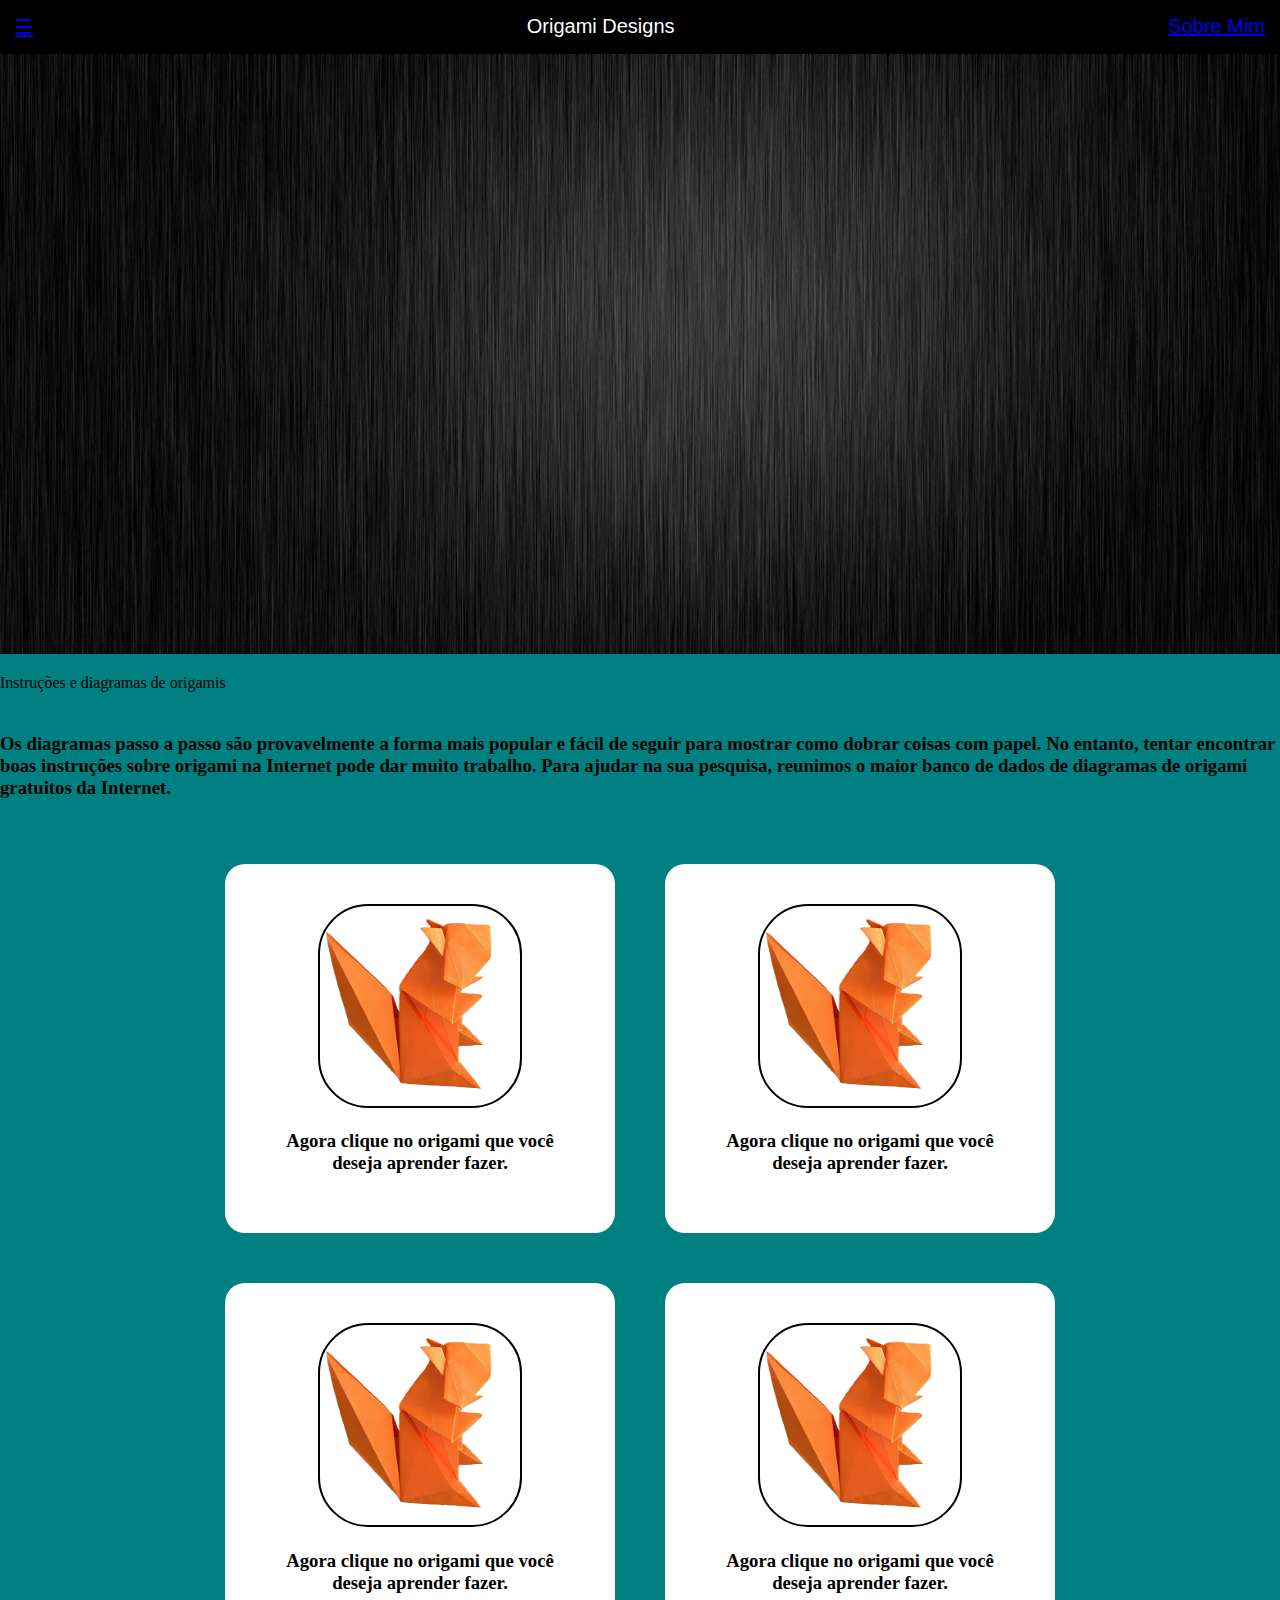
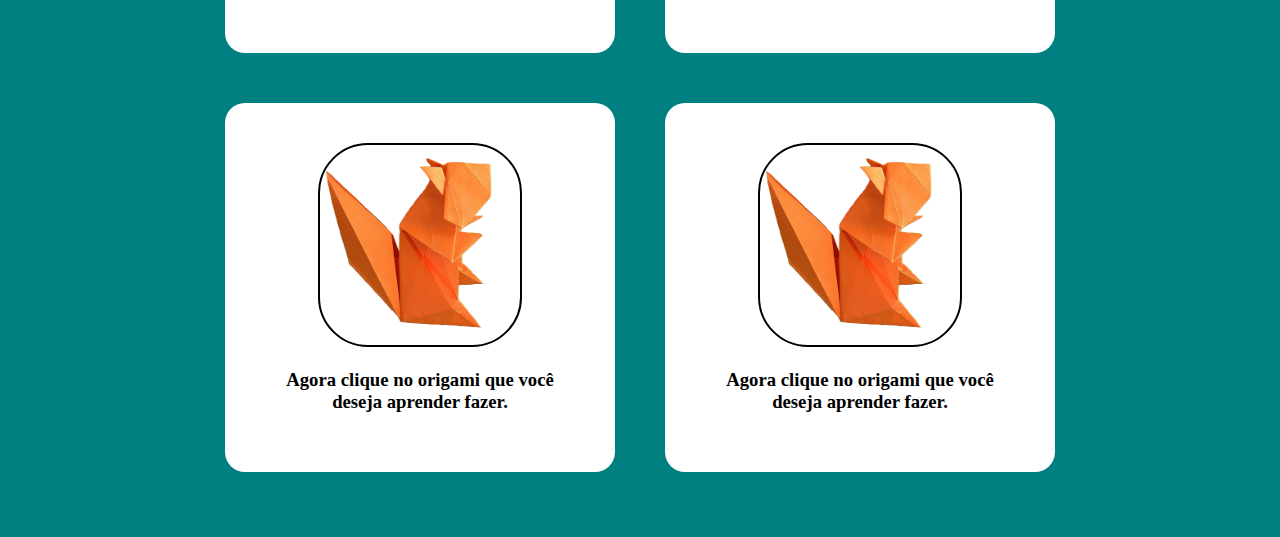
<file: index.html>
<!DOCTYPE html>
<html lang="pt">
<head>
    <meta charset="UTF-8">
    <meta http-equiv="X-UA-Compatible" content="IE=edge">
    <meta name="viewport" content="width=device-width, initial-scale=1.0">
    <title>Projetos de origami</title>
    <link rel="stylesheet" href="styles.css">
</head>
<body>
   <div class="header">
      <div class="menu">
         <div><a href="#">☰</a></div>
         <div>Origami Designs</div>
         <div><a href="aboutme.html">Sobre Mim</a></div>
      </div>
   </div>
   <div class="bodyimg">
      <img src="main2.jpg" height="600px" width="100%">
      <p>Instruções e diagramas de origamis</p>
      <h3><br>
         Os diagramas passo a passo são provavelmente a forma
         mais popular e fácil de seguir para mostrar como
         dobrar coisas com papel. No entanto, tentar encontrar
         boas instruções sobre origami na Internet pode dar 
         muito trabalho. Para ajudar na sua pesquisa, reunimos
         o maior banco de dados de diagramas de origami gratuitos
         da Internet.
      </h3>
   </div>
   <div class="grid">
      <div class="origami">
         <center>
         <a href="https://pt.wikihow.com/Fazer-um-Origami-Fácil">
         <img src="origami1.png" width=200px" height="200px"> </a>

         <h3> Agora clique no origami que você deseja aprender fazer.</h3>
         </center>
      </div>   
      <div class="origami">
         <center>
         <a href="https://pt.wikihow.com/Fazer-um-Origami-Fácil">
         <img src="origami1.png" width="200px" height="200px"> </a>

         <h3> Agora clique no origami que você deseja aprender fazer.</h3>
         </center>
      </div>   
      <div class="origami">
         <center>
         <a href="https://pt.wikihow.com/Fazer-um-Origami-Fácil">
         <img src="origami1.png" width="200px" height="200px"> </a>

         <h3> Agora clique no origami que você deseja aprender fazer.</h3>
         </center>
      </div>   
      <div class="origami">
         <center>
         <a href="https://pt.wikihow.com/Fazer-um-Origami-Fácil">
         <img src="origami1.png" width="200px" height="200px"> </a>

         <h3> Agora clique no origami que você deseja aprender fazer.</h3>
         </center>
      </div>   
      <div class="origami">
         <center>
         <a href="https://pt.wikihow.com/Fazer-um-Origami-Fácil">
         <img src="origami1.png" width="200px" height="200px"> </a>

         <h3> Agora clique no origami que você deseja aprender fazer.</h3>
         </center>
      </div>  
      <div class="origami">
         <center>
         <a href="https://pt.wikihow.com/Fazer-um-Origami-Fácil">
         <img src="origami1.png" width="200px" height="200px"> </a>

         <h3> Agora clique no origami que você deseja aprender fazer.</h3>
         </center>
      </div>  
       
      
   </div>
      
</body>
</html>
</file>
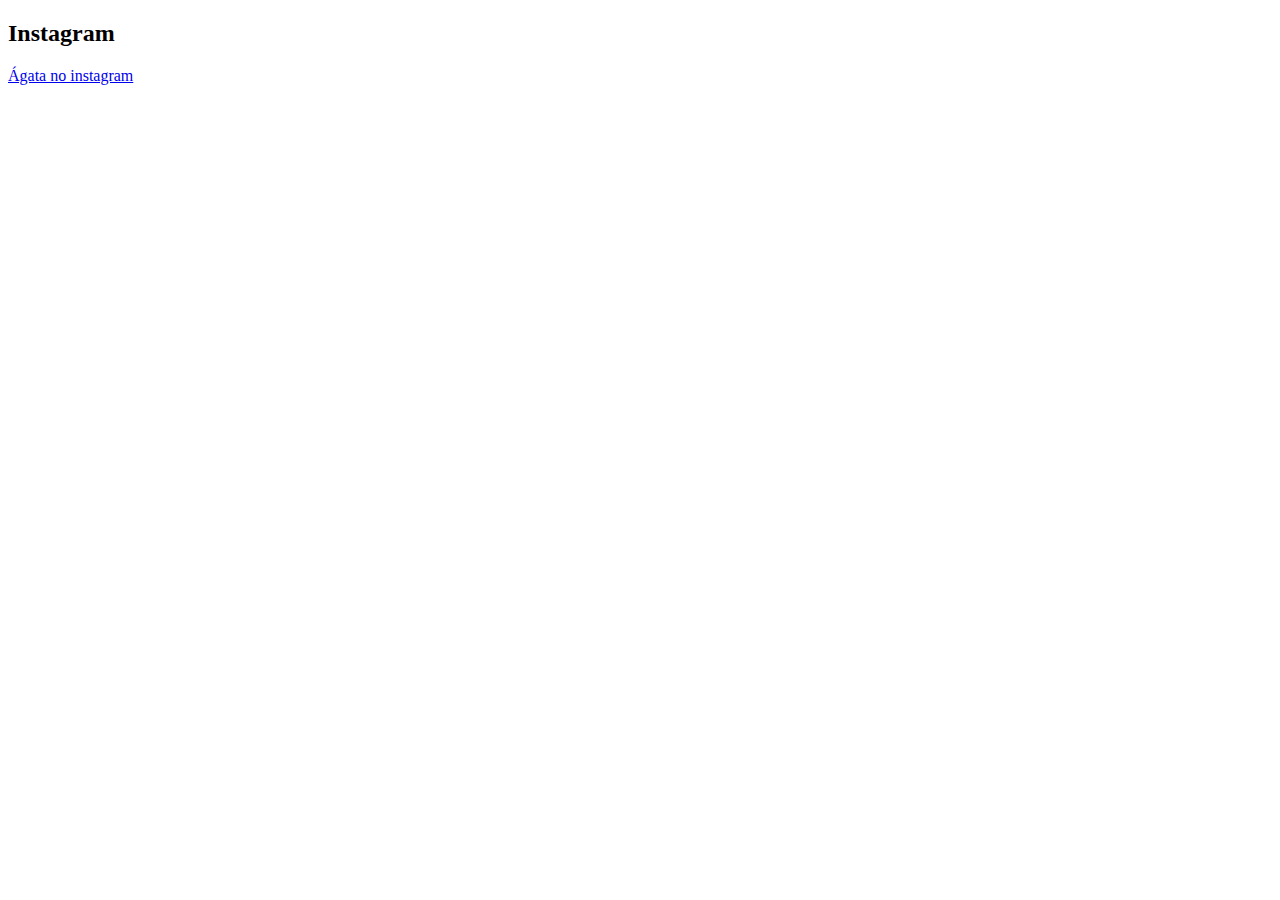
<file: aboutme.html>
<!DOCTYPE html>
<html lang="pt">
<head>
    <meta charset="UTF-8">
    <meta http-equiv="X-UA-Compatible" content="IE=edge">
    <meta name="viewport" content="width=device-width, initial-scale=1.0">
    <title>Origamis</title>
</head>
<body>
<h2> Instagram</h2>
<a href="https://www.instagram.com/agatavvr/">Ágata no instagram</a>    
</body>
</html>
</file>
<file: styles.css>
.aprenda{
    background-color: aquamarine;
}
.menu{
    display: flex;
    justify-content: space-between;
    background-color: black;
    padding: 15px;
    font-size: 20px;
    font-family: sans-serif;
    font-weight: 400;
    color: white;

}
.grid{
    display: flex;
    justify-content: center;
    flex-wrap: wrap;
    margin: 40px;
    font-family: sans-serif;

}
.grid img{ 
    border: 2px solid #000000;
    border-radius: 50px;
 }

.origami { 
    border-radius: 20px;
    background-color: #ffffff;
    padding: 40px;
    margin: 25px;
    width:310px;
    font-family: fantasy; 
}
body{ 
    margin: 0px;
    background-color:#008080;
     }
</file>
